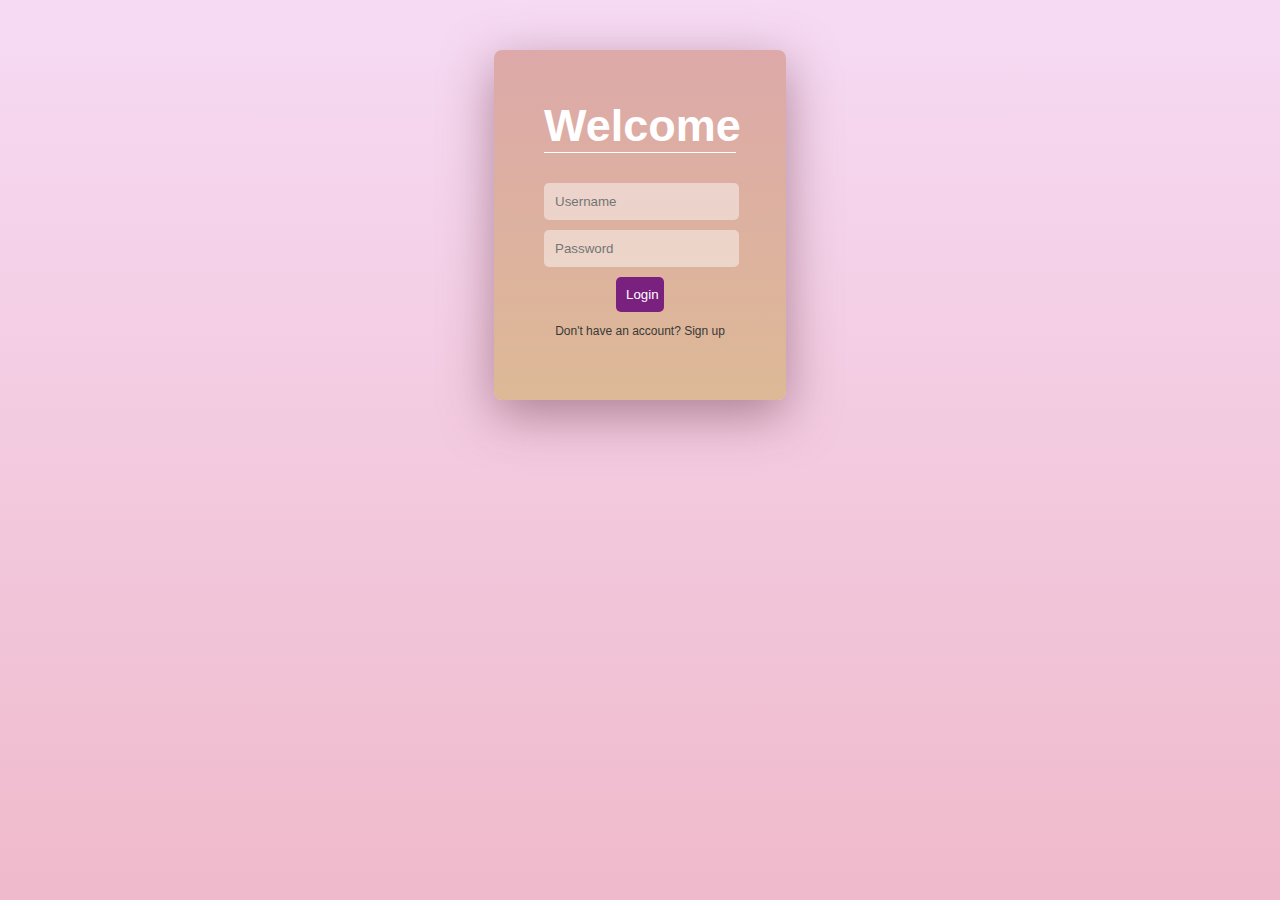
<file: index.html>
<!DOCTYPE html>
<html lang="en">
<head>
    <meta charset="UTF-8">
    <meta name="viewport" content="width=device-width, initial-scale=1.0">
    <title>Login/Signup</title>
    <link rel="stylesheet" href="main.css">
</head>
<body>
    <div class="container">
        <div class="form-wrapper">
            <h1>Welcome</h1>
            <form id="loginForm" class="active">
                <input type="text" placeholder="Username" required>
                <input type="password" placeholder="Password" required>
                <button type="button" onclick="window.location.href='homepage.html'">Login</button>
                <p class="toggleForm">Don't have an account? Sign up</p>
            </form>
            <form id="signupForm">
                <input type="text" placeholder="Username" required>
                <input type="password" placeholder="Password" required>
                <input type="password" placeholder="Confirm Password" required>
                <button type="submit">SignUp</button>
                <p class="toggleForm">Already have an account? Login</p>
            </form>
        </div>
    </div>
    <script src="script.js"></script>
</body>
</html>
</file>
<file: main.css>
body {
    margin: 0;
    font-family: Arial, sans-serif;
    background:linear-gradient(rgba(237, 182, 233,0.5),rgba(224, 117, 151,0.5));
    display: flex;
    align-items: center;
    justify-content: center;
    height: 100vh;
    display:grid;
    scroll-behavior: unset;
}

.container {
    top: -25%;
    background:linear-gradient(rgb(221, 169, 169),rgb(221, 185, 150));
    box-shadow: 0px 15px 50px rgba(103, 54, 69, 0.5);
    border-radius: 8px;
    padding:50px;
    width: 15vw;
    margin: auto;
    position: relative;
    align-items: center; /* Center horizontally */
    justify-content: center; /* Center vertically */
}

.form-wrapper {
    text-align: center;
}

h1 {
    margin-top: 0;
    color: white;
    font-size: 45px;
    border-bottom: 0.5px solid white;
}


form {
    display: none;
    opacity: 0;
    transition: opacity 0.5s ease-in-out;
}

form.active {
    display: block;
    opacity: 1;
}



input {
    background-color: #ffffff72;
    width: 90%;
    padding: 10px;
    margin-bottom: 10px;
    border: 1px solid #f7f7f700;
    border-radius: 5px;
}
input:focus {
    outline: none; 
    border-color: #007bff; 
    box-shadow: 0 0 5px #007bff;
    background-color: #fff;
}
input:hover{
    border: 1px solid #f7f7f7;
}
button {
    margin-top: 15px;
    width: 25%;
    margin:auto;
    padding: 10px;
    background-color: #7a207f;
    color: #ffffff;
    border: none;
    border-radius: 5px;
    cursor: pointer;
    transition: ease-in-out 0.3s;
}

button:hover {
    background-color: #641d6a;
    width: 40%;
    letter-spacing: 10px;
    transition: ease-in-out 0.3s;
}

.toggleForm:hover {
    text-decoration: underline;
    transition: ease-in-out;
}
.toggleForm {
    font-size: 12px;
    
    color: #383838;
    cursor: pointer;
}
</file>
